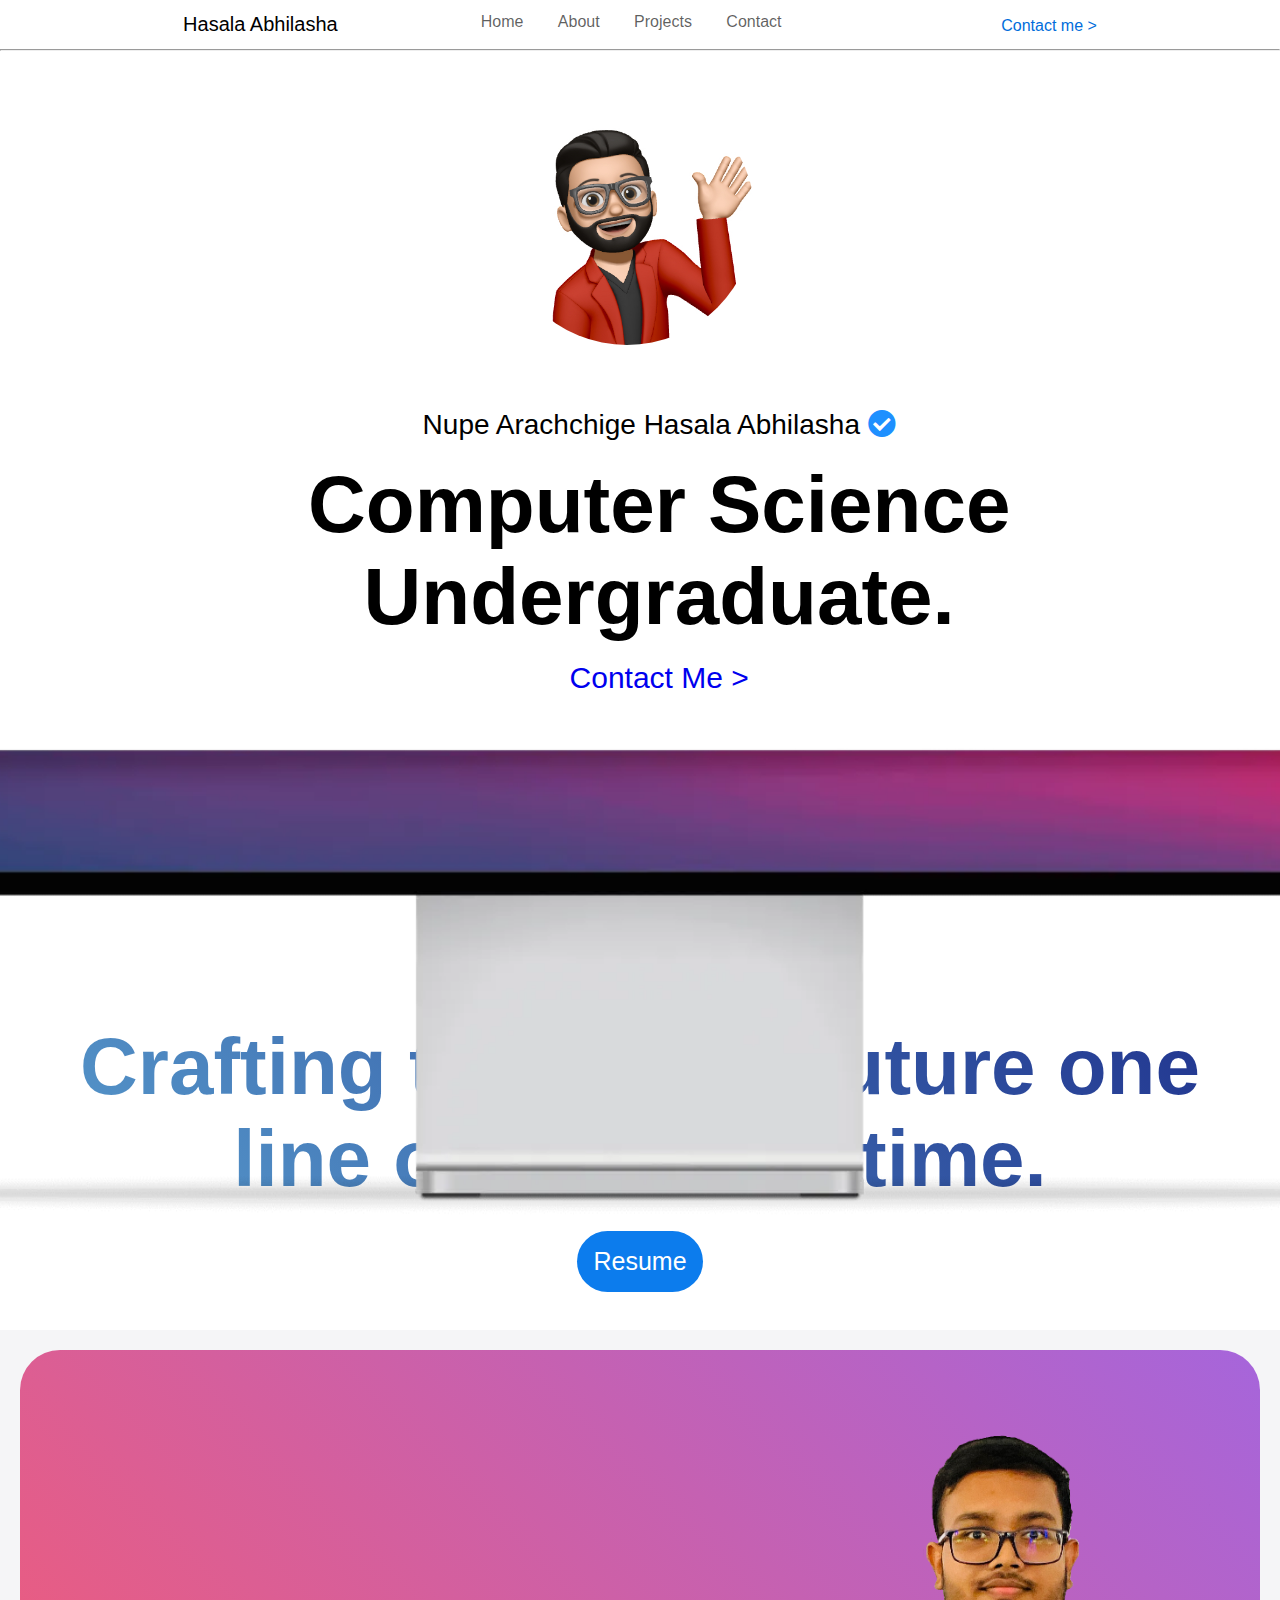
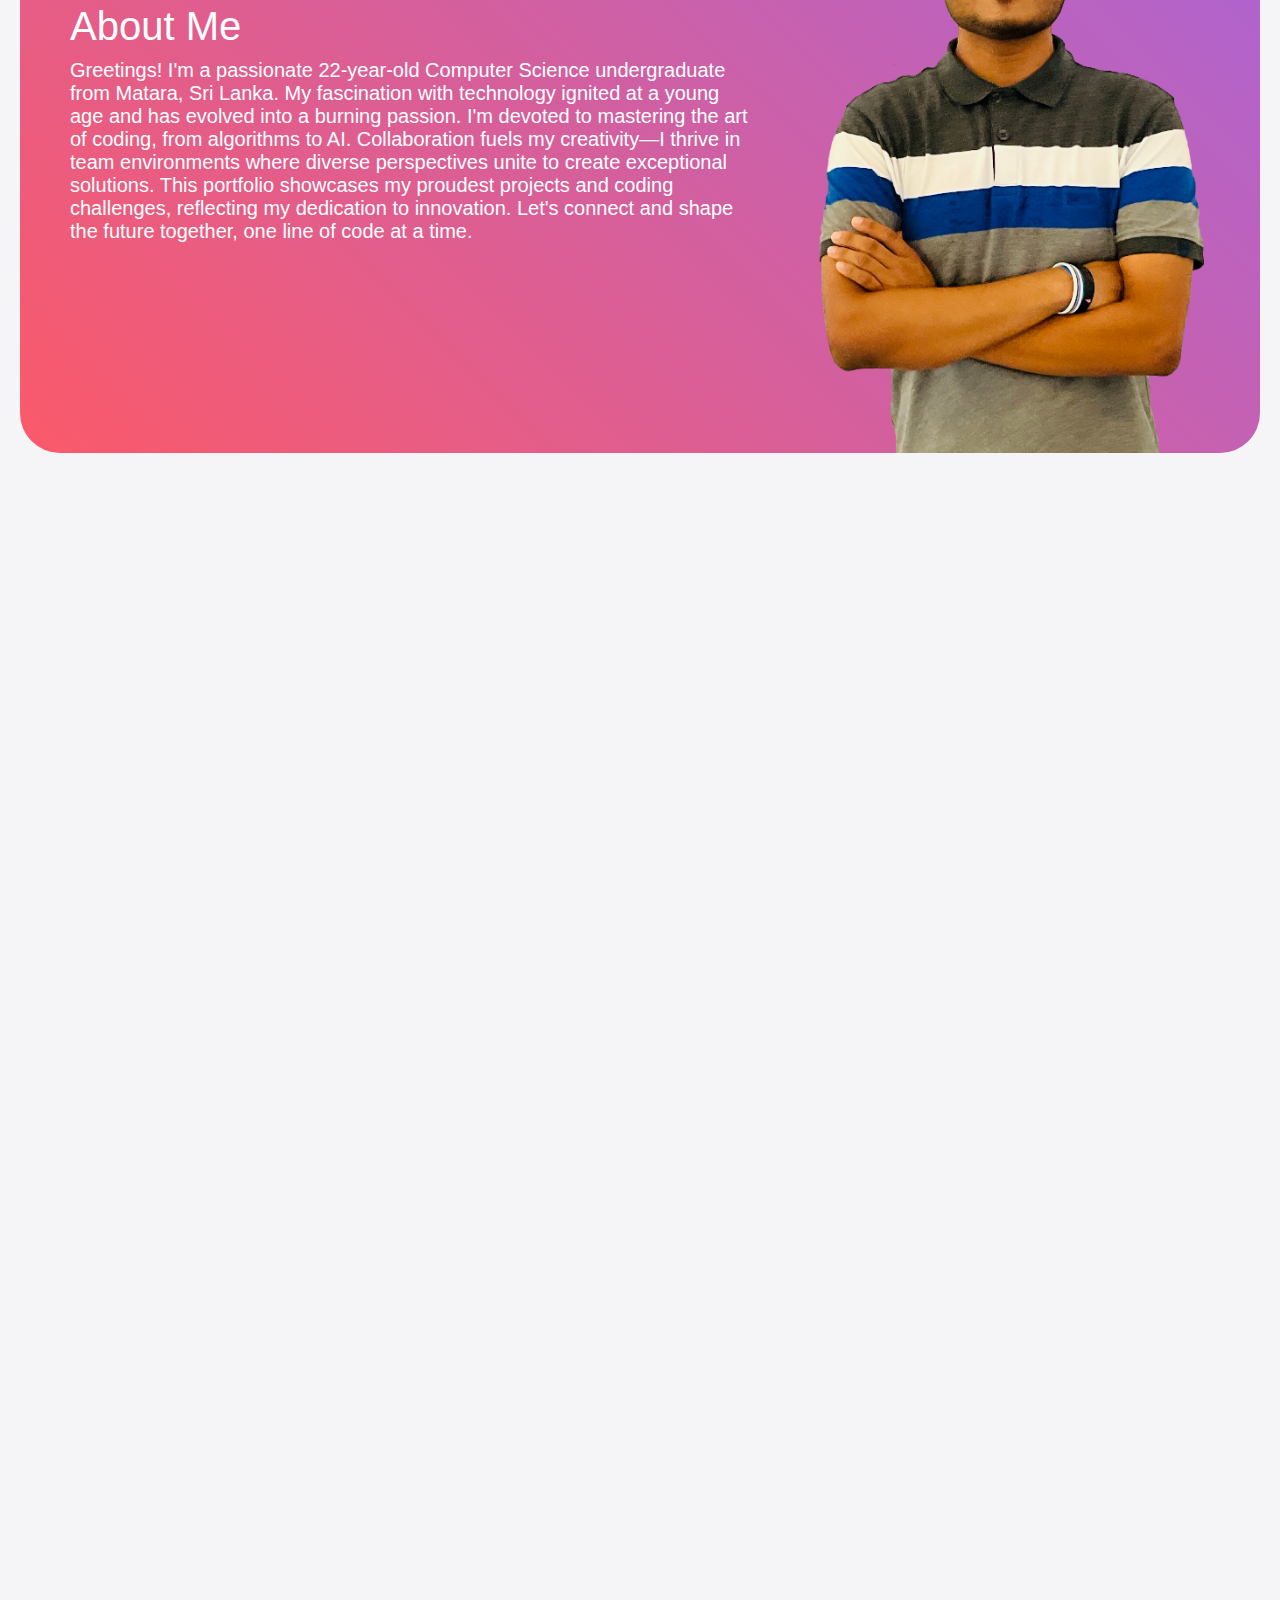
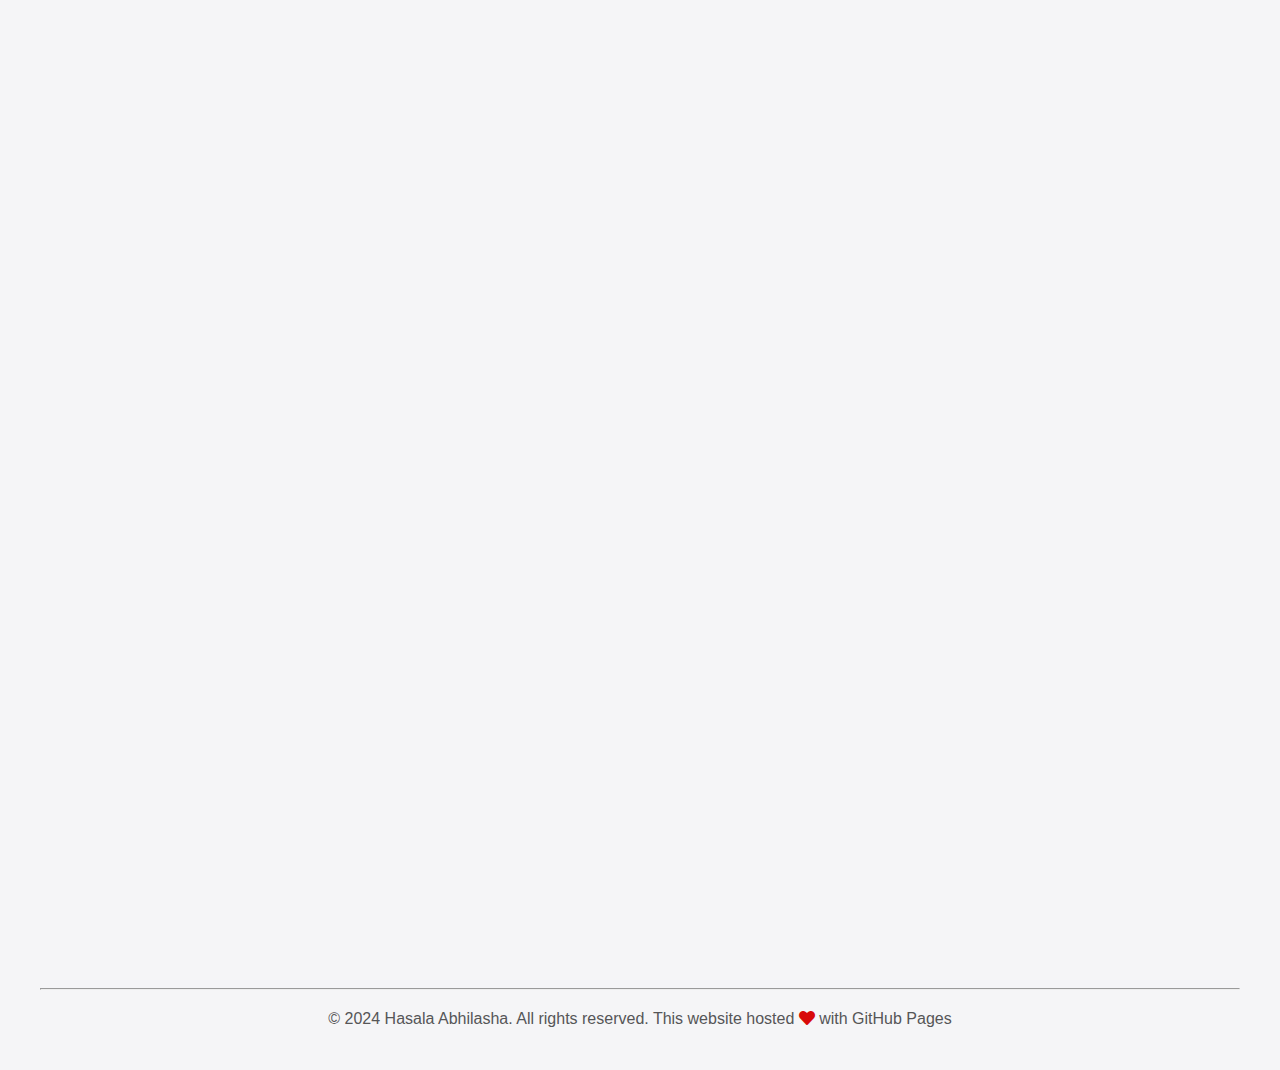
<file: index.html>
<!DOCTYPE html>
<html lang="en">
<head>
    <meta charset="UTF-8">
    <meta name="viewport" content="width=device-width, initial-scale=1.0">
    <title>Hasala Abhilasha</title>
    <link rel="stylesheet" href="css/home.css">
    <link rel="preconnect" href="https://fonts.googleapis.com">
    <link rel="preconnect" href="https://fonts.gstatic.com" crossorigin>
    <link href="https://fonts.googleapis.com/css2?family=Comfortaa&family=Lato:wght@100&family=Open+Sans&display=swap" rel="stylesheet">
    <link rel="stylesheet" href="css/fonts.css">
    <link rel="stylesheet" href="css/responsive.css">
    <link rel="stylesheet" href="https://cdnjs.cloudflare.com/ajax/libs/font-awesome/5.15.3/css/all.min.css">

</head>
<body>
  <div class="loading">
    <div class="spinner"></div>
  </div>
    <header>
        <h2>Hasala Abhilasha</h2>
        <nav>
            <ul>
                <li><a href="#">Home</a></li>
                <li><a href="#about-me">About</a></li>
                <li><a href="#projects">Projects</a></li>
                <li><a href="#contact">Contact</a></li>
            </ul>
        </nav>
        <a href="mailto:hello@hasalaabhilasha.me" style="text-decoration: none;"><p id="contact-me">Contact me ></p></a>
    </header>
    <hr>
    
    <main>
        <!-- hero section  -->

        <section id="hero">
            <div class="hero-container">
                <div class="hero-main">
                    <img src="assets/img/hero-image.jpeg" alt="hero image" class="hero-image gradient-glow-border">
                </div>
                <div class="hero-sub">
                    <p class="hero-name">Nupe Arachchige Hasala Abhilasha <i class="fas fa-check-circle" style="color: dodgerblue;"></i></p>
                    <br>
                    <p class="hero-title">Computer Science Undergraduate.</p>
                    <br>
                    <p class="hero-contact"><a href="mailto:hasala002@gmail.com" style="text-decoration: none;">Contact Me ></a></p>
                </div>
                <img src="assets/img/hero-background.png" alt="hero background image" class="zoom-image">
            </div>
            <div id="hero-text">
                <h1 id="hero-title" class="gradient-text-2">Crafting the digital future one line of code at a time.</h1>
            </div>
            <div class="resume-btn">
                <button id="hero-btn"><a href="assets/resume/Hasala Nupe Arachchige.pdf">Resume</a></button>
            </div>
        </section>

        <!-- about me -->
        <section id="about-me">
            <div class="about-me-container">
                <div class="about-me-grid-container">
                    <div class="about-me-grid-item">
                        <h1>About Me</h1>
                        <p id="about-me-description">Greetings! I'm a passionate 22-year-old Computer Science undergraduate from Matara, Sri Lanka. My fascination with technology ignited at a young age and has evolved into a burning passion. I'm devoted to mastering the art of coding, from algorithms to AI. Collaboration fuels my creativity—I thrive in team environments where diverse perspectives unite to create exceptional solutions. This portfolio showcases my proudest projects and coding challenges, reflecting my dedication to innovation. Let's connect and shape the future together, one line of code at a time.</p>
                    </div>
                    <div class="about-me-grid-item">
                      <img src="assets/img/hasala.PNG" alt="Hasala Abhilasha" class="project-img" id="about-me-img">
                    </div>
                  </div>
            </div>
        </section>

        <!-- skills section -->

        <section id="skills">

            <div class="skills-grid-container">
                <div class="skills-grid-item skills-chart-back">
              <div class="skill-title">
                <h4 class="gradient-text-2">Skills</h4>
            </div>
                        <div class="chart-container">
                            <div class="skill skill-1">
                              <div class="skill-name">HTML</div>
                              <div class="skill-level" style="width: 80%;">95%</div>
                            </div>
                            
                            <div class="skill skill-2">
                                <div class="skill-name">CSS</div>
                                <div class="skill-level" style="width: 80%;">90%</div>
                              </div>
    
                              <div class="skill skill-3">
                                <div class="skill-name">JavaScript</div>
                                <div class="skill-level" style="width: 80%;">70%</div>
                              </div>
    
                              <div class="skill skill-4">
                                <div class="skill-name">Python</div>
                                <div class="skill-level" style="width: 80%;">84%</div>
                              </div>
    
                              <div class="skill skill-5">
                                <div class="skill-name">Django</div>
                                <div class="skill-level" style="width: 80%;">88%</div>
                              </div>
    
                              <div class="skill skill-6">
                                <div class="skill-name">Java</div>
                                <div class="skill-level" style="width: 80%;">90%</div>
                              </div>
    
                              <div class="skill skill-7">
                                <div class="skill-name">Flutter</div>
                                <div class="skill-level" style="width: 80%;">80%</div>
                              </div>
    
                              <div class="skill skill-8">
                                <div class="skill-name">Git/GitHub</div>
                                <div class="skill-level" style="width: 80%;">98%</div>
                              </div>                   
                    </div>
                    
                </div>
                
                <div class="skills-grid-item" style="padding: 0px;">
                  <img src="assets/img/logo-art.png" alt="skills section logo art" class="skills-grid-img">
                  <br>
                  <br>
                  <br>
                  <br>
                  <p id="skills-image-description">Crafting skills, forging excellence.</p>
                  <br>
                  <br>
                  <br>
                  <br>
                </div>
              </div>
        </section>

        <!-- projects section -->

        <section id="projects">
            <h4 id="section-sub-title">Projects</h4>
            <h1 id="section-title">A small selection of my projects</h1>
        
        <div class="grid-container">
          <a href="#">
            <div class="grid-item">
              <img src="assets/img/projects/billpotha.png" alt="Project 1" class="project-img">
              <h3 class="">Bill Potha</h3>
              <p>An mobile application that can manage utility bills smartly</p>
              <img src="assets/img/tech stack/flutter-logo_drzj7u.png" class="tech-stack-logo" alt="">
              <img src="assets/img/tech stack/django-logo.png" class="tech-stack-logo" alt="">
            </div>
          </a>
          
          <a href="https://webspire.vercel.app/">
            <div class="grid-item">
              <img src="assets/img/projects/webspire.png" alt="Project 2" class="project-img">
              <h3 class="">WebSpire</h3>
              <p>An event website for IEEE Computer Society at IIT.</p>
              <img src="assets/img/tech stack/react.png" class="tech-stack-logo" alt="">
              <img src="assets/img/tech stack/css3-logo-png-transparent.png" class="tech-stack-logo" alt="">
            </div>
          </a>

          <a href="https://hasalaabhilasha.me/">
            <div class="grid-item">
              <img src="assets/img/projects/Portfolio Website.png" alt="Project 3" class="project-img">
              <h3 class="">Portfolio</h3>
              <p>This is that website.</p>
              <img src="assets/img/tech stack/HTML5_logo_and_wordmark.svg.png" class="tech-stack-logo" alt="">
              <img src="assets/img/tech stack/css3-logo-png-transparent.png" class="tech-stack-logo" alt="">
              <img src="assets/img/tech stack/JavaScript-logo.png" class="tech-stack-logo" alt="">
            </div>
          </a>

          <a href="#">
            <div class="grid-item">
              <img src="assets/img/projects/Text2Specs.png" alt="Project 4" class="project-img">
              <h3 class="">Text2Specs</h3>
              <p>A web app that can PC building specification sheets from a text prompt.</p>
              <img src="assets/img/tech stack/Python-logo-notext.svg.png" class="tech-stack-logo" alt="">
              <img src="assets/img/tech stack/django-logo.png" class="tech-stack-logo" alt="">
              <img src="assets/img/tech stack/HTML5_logo_and_wordmark.svg.png" class="tech-stack-logo" alt="">
              <img src="assets/img/tech stack/css3-logo-png-transparent.png" class="tech-stack-logo" alt="">
            </div>
          </a>
        </div>
        </section>

        <!-- testimonials -->

        <section id="testimonials">
            <h1 id="testimonials-section-title" class="gradient-text-1">Echoes of Excellence: Stories from Our Community.</h1>
            <div class="testimonial-slider">
                <div class="testimonial">
                    <img src="assets/img/testimonial/lanka.jpeg" alt="Lanka" class="testimonial-img">
                    <p style="font-weight: 300;">"His exceptional problem-solving skill swiftly untangled the complexities, leaving us astounded."</p>
                    <br>
                    <p style="font-weight: bold; margin-bottom: 20px;">Pasindu Lanka</p>
                    <p style="font-size: 16px; font-style: italic;">Software Engineer</p>
                    <p style="font-size: 16px; font-style: italic;">Metaroon Labs</p>
                </div>
        
                <div class="testimonial">
                    <img src="assets/img/hero-image.jpeg" alt="Test" class="testimonial-img">
                    <br>
                    <p style="font-weight: 300;">Lorem ipsum dolor sit amet, consectetur adipiscing elit.</p>
                    <br>
                    <cite>Peter Doe</cite>
                </div>
                <!-- Add more testimonials here -->
            </div>
            <div class="slider-controls">
                <button class="prev-button"><i class="fas fa-angle-left"></i></button>
                <button class="next-button"><i class="fas fa-angle-right"></i></button>
            </div>
        </section>

        <!-- blog -->
        <section id="blog">
            <h4 id="section-sub-title">Blog</h4>
            <h1 id="section-title">Words Crafted, Worlds Shared.</h1>
        
            <div class="blog-grid-container">
              <div class="blog-grid-item">
                <div class='sk-ww-medium-publication-feed' data-embed-id='184191'></div>
                <script src='https://widgets.sociablekit.com/medium-publication-feed/widget.js' async defer></script>
              </div> 
              <iframe src="https://androidwedakarayo.com/author/hasala" width="100%" height="440" frameborder="0" style="border-radius: 40px; border: 2px solid rgba(128, 128, 128, 0.401);"></iframe>

            </div>
        </section>

        <!-- tech talks -->
        <section id="tech-talks">
          <h4 id="section-sub-title">Community,</h4>
          <h1 id="section-title">Tech Talks.</h1>
          <div class="grid-container">
              <div class="grid-item">
                <img src="assets/img/tech talks/API 101.png" alt="Project 1" class="project-img">
                <h4 class="gradient-text-1">API 101 with Postman</h4>
                <p>I did a workshop for over 180 undergraduates organized by the IEEE Computer Society at IIT.</p>
              </div>
            
              <div class="grid-item">
                <img src="assets/img/tech talks/webspire-awareness.png" alt="Project 2" class="project-img">
                <h4 class="gradient-text-3">WebSpire Awareness Session</h4>
                <p>I did an awareness session for a WebSpire event about front-end web development. I have discussed the introduction to front-end web development and development environment preparation for React.</p>
              </div>
      </section>

        <!-- contact -->
        <section id="contact">
          <h4 id="section-sub-title">Hey,</h4>
          <h1 id="section-title">Talk to me.</h1>
          <div>
            <form action="https://api.web3forms.com/submit" method="POST">
              <input type="hidden" name="access_key" value="903537e8-ac57-489b-baee-9683dcaa6db5">
              <input type="text" name="name" placeholder="Your Name" required>
              <input type="email" name="email" placeholder="Your Email" required>
              <textarea name="message" placeholder="Your Message" required></textarea>
              <div class="h-captcha" data-captcha="true"></div>
              <input type="hidden" name="redirect" value="https://hasalaabhilasha.me/thankyou.html">
              <button type="submit">Send</button>
            </form>  
          </div>
        
          <script src="https://web3forms.com/client/script.js" async defer></script>
          
        </section>
    </main>
    
    <footer>
       <hr>
        <p>&copy; 2024 Hasala Abhilasha. All rights reserved. This website hosted <i class="fas fa-heart" style="color: rgb(216, 9, 9);"></i>
            with GitHub Pages</p>
    </footer>
    <script src="js/home.js"></script>
</body>
</html>
</file>
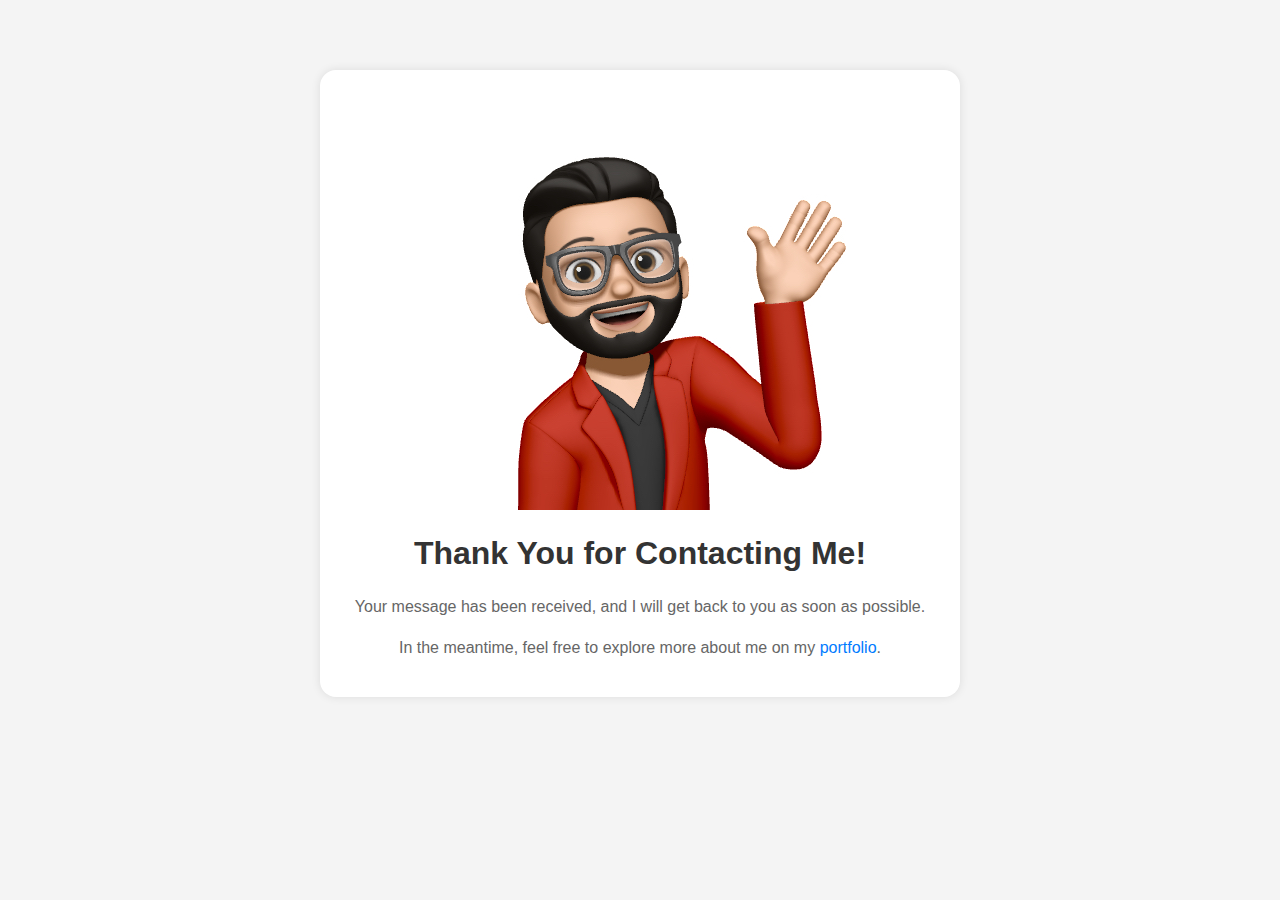
<file: thankyou.html>
<!DOCTYPE html>
<html lang="en">
<head>
    <meta charset="UTF-8">
    <meta name="viewport" content="width=device-width, initial-scale=1.0">
    <link rel="stylesheet" href="css/fonts.css">
    <title>Thank You for Contacting Me</title>
    <style>
        body {
            font-family: 'Inter', sans-serif;
            background-color: #f4f4f4;
            text-align: center;
            margin: 0;
            padding: 20px;
        }

        .container {
            max-width: 600px;
            margin: 50px auto;
            background-color: #fff;
            padding: 20px;
            border-radius: 16px;
            box-shadow: 0 0 10px rgba(0, 0, 0, 0.1);
        }

        h1 {
            color: #333;
        }

        p {
            color: #666;
            line-height: 1.6;
        }

        .thank-you-img {
            max-width: 80%;
            height: auto;
        }

        a {
            color: #007BFF;
            text-decoration: none;
        }

        a:hover {
            text-decoration: underline;
        }
    </style>
</head>
<body>
    <div class="container">
        <img src="assets/img/hero-image.jpeg" alt="Thank You" class="thank-you-img">
        <h1>Thank You for Contacting Me!</h1>
        <p>Your message has been received, and I will get back to you as soon as possible.</p>
        <p>In the meantime, feel free to explore more about me on my <a href="https://hasalaabhilasha.me" target="_blank">portfolio</a>.</p>
    </div>
</body>
</html>
</file>
<file: css/fonts.css>
@font-face {
    font-family: 'Inter';
    src: url('../assets/fonts/Inter-VariableFont_slnt\,wght.ttf') format('ttf'),
  }

    @font-face {
        font-family: 'SFPRODISPLAYMEDIUM';
        src: url('../assets/fonts/SFPRODISPLAYMEDIUM.OTF') format('OTF'),
    }

    @font-face {
        font-family: 'SFPRODISPLAYREGULAR';
        src: url('../assets/fonts/SFPRODISPLAYREGULAR.OTF') format('OTF'),
    }
  
  #section-title {
    font-family: 'SFPRODISPLAYREGULAR', sans-serif;
  }
</file>
<file: css/responsive.css>
/* responsiveness */
  /* Extra small devices (phones, 600px and down) */
  @media only screen and (max-width: 600px) {
    
    html, body{
        max-width: 100%;
        overflow-x: hidden;
    }

    body {
        display: block;
    }
    
    /* header  */
    nav {
        display: none;
    }

    /* hero section */
    #hero {
        padding: 8vw;
    }

    .zoom-image {
        display: none;
    }


    #hero h1 {
        font-size: 40px;
    }

    #hero-text h2 {
        display: none;
    }

    .hero-image {
        position: static;
        width: 200px;
        margin-top: 20px;
    }

    .hero-name {
        position: static;
        margin-top: 20px;
        font-size: 28px;
    }

    .hero-title {
        display: none;
    }

    .hero-main {
        position: static;
    }

    .hero-contact {
        display: none;
    }

    .hero-sub {
        position: static;
        text-align: center;
    }


    /* about-me  */
    .about-me-grid-container {
        grid-template-columns: auto;
      }

      .about-me-container h1 {
        margin-top: 10%;
      }

      .about-me-grid-item img {
        display: none;
      }
    
    /* projects */
    #projects {
        padding-top: 10px;
    }
    
    #section-title {
        margin-left: 0vw;
        font-size: 60px;
        width: 100%;
        padding: 4vw;
    }
    
    #section-sub-title, form {
        margin-left: 0vw;
        font-size: 30px;
        padding: 4vw;
    }

    form {
      width: 90%;
      margin: 0px 0px 0px 15px;
    }
    
    .grid-container {
        grid-template-columns: auto;
        padding: 4vw;
      }

      /* skills */

  .skills-grid-container {
    grid-template-columns: auto;
    padding: 4vw;
  }
  .skills-grid-item {
    padding: 0vw;
    font-size: 20px;
    text-align: center;
    font-family: 'Inter', sans-serif;
    transition: all 0.3s ease-in-out;
  }


  .chart-container {
    font-size: 10px;
    margin: 0 auto;
    padding-left: 10vw;
    padding-bottom: 15vw;
    max-width: 50vw;
  }

  .skill {
    max-width: 50vw;
  }

  .skill-1 {
    width: 47.5vw;
  }

  .skill-2 {
    width: 45vw;
  }

  .skill-3 {
    width: 35vw;
  }

  .skill-4 {
    width: 42vw;
  }

  .skill-5 {
    width: 44vw;
  }

  .skill-6 {
    width: 45vw;
  }

  .skill-7 {
    width: 40vw;
  }

  .skill-8 {
    width: 49vw;
  }

  /* testimonials */

  .testimonial {
    height: 300px;
    padding: 40px 20px;
    margin: 20px 10px;
}

/* blog  */
.blog-grid-item {
    padding: 0px;
  }

  .blog-grid-container {
    padding: 20px;
  }

  }
  
  
  /* Small devices (portrait tablets and large phones, 600px and up) */
  @media only screen and (min-width: 600px) {
    body {
        display: block;
    }

  }
  
  /* Medium devices (landscape tablets, 768px and up) */
  @media only screen and (min-width: 768px) {

  }

  /* Medium devices (landscape tablets, 768px and up) */
  @media only screen and (min-width: 601px) {
    nav {
        display: none;
    }

    .hero-sub {
        padding-top: 2vw;
        padding-left: 0vw;
      }

      .hero-image {
        width: 24vw;
      }

      .hero-title {
        font-size: 60px;
      }
    .about-me-grid-container {
        grid-template-columns: auto;
      }

      .about-me-grid-item {
        text-align: center;
      }

      .skills-grid-container {
        grid-template-columns: auto;
      }
    
      .about-me-container h1 {
        margin-top: 10%;
      }
    
      .chart-container {
        padding-left: 28vw;
        padding-bottom: 10vw;
        max-width: 50vw;
      }

      .skill-title {
        padding-top: 12vw;
      }

      .grid-container {
        grid-template-columns: auto auto ;
      }

      .testimonial {
        height: min-content;
    }


  } 
  
  /* Large devices (laptops/desktops, 992px and up) */
  @media only screen and (min-width: 1000px) {
    nav {
        display: block;
    }
    .skills-grid-container {
        grid-template-columns: auto auto;
      }

      .chart-container {
        padding-left: 8vw;
        padding-bottom: 10vw;
        max-width: 50vw;
      }

      .about-me-grid-item {
        text-align: left;
      }

      .hero-sub {
        padding-top: 2vw;
        padding-left: 0vw;
      }

      .hero-image {
        width: 24vw;
      }

      .hero-title {
        font-size: 60px;
      }

      #testimonials-section-title {
        padding: 8vw 20vw 4vw 20vw;
        font-size: 80px;
      }
  }
  @media only screen and (min-width: 1200px) {
    .grid-container {
        grid-template-columns: auto auto auto auto;
      }

      .testimonial {
        height: 20vw;
    }

    .about-me-grid-container {
        grid-template-columns: auto auto;
      }

      .about-me-container h1 {
        margin-top: 30%;
      }

      .hero-sub {
        padding-top: 1vw;
        padding-left: 0vw;
      }

      .hero-image {
        width: 20vw;
      }

      .hero-title {
        font-size: 80px;
      }

      
  } 

  @media only screen and (min-width: 1500px) {
      .chart-container {
        padding-left: 10vw;
      }

      .hero-sub {
        padding-left: 7vw;
        padding-top: 2vw;
      }
      
      .hero-image {
        width: 24vw;
      }
  } 
  
  /* Extra large devices (large laptops and desktops, 1200px and up) */
  @media only screen and (min-width: 1900px) {  
      .hero-sub {
        padding-left: 13vw;
        padding-top: 2vw;
      }

      .hero-image {
        width: 24vw;
      }

      .chart-container {
        padding-left: 13vw;
        padding-bottom: 10vw;
        max-width: 50vw;
      }

      .about-me-grid-item {
        text-align: left;
      }

      #about-me-description {
        font-size: 30px;
      }

      .about-me-container h1 {
        margin-top: 16%;
      }

      .testimonial {
        height: 13vw;
        
    }

    #testimonials-section-title {
        padding: 8vw 20vw 4vw 20vw;
        font-size: 80px;
      }

      header h2 {
        margin-right: 8vw;
        font-family: 'SFPRODISPLAYREGULAR', sans-serif;
        font-size: 20px;
        font-weight: 490;
    }
    
    #contact-me {
        color: #016ddb;
        padding-left: 10vw;
        padding-top: 4px;
    }



  }

  @media only screen and (min-width: 3000px) {  
    
    nav a {
        text-decoration: none;
        color: #000000a1;
        padding: 0px 10px;
        margin: 0 5px;
        border-radius: 5px;
        transition: all 0.3s ease-in-out;
        font-size: 35px;
    }
    
    nav a:hover {
        color: #000000db;
    }
    
    #contact-me {
        color: #016ddb;
        padding-left: 16vw;
        padding-top: 4px;
        font-size: 35px;
    }

    #hero {
        background-color: #fff;
        text-align: center;
        padding: 3vw;
        padding-top: 10vw;
    }

    .hero-sub {
      padding-left: 20vw;
      padding-top: 2vw;
    }

    .hero-image {
      width: 24vw;
    }

    .hero-name {
        font-size: 40px;
    }

    .hero-title {
        font-size: 100px;
    }

    .chart-container {
        font-size: 40px;
      padding-left: 16vw;
      padding-bottom: 10vw;
      max-width: 50vw;
    }

    .about-me-grid-item {
      text-align: left;
    }

    #about-me-description {
      font-size: 30px;
    }

    .about-me-container h1 {
      margin-top: 16%;
    }

    .testimonial {
      height: 13vw;
      
  }

  #testimonials-section-title {
      padding: 8vw 20vw 4vw 20vw;
      font-size: 80px;
    }

    header h2 {
      font-size: 40px;
      font-weight: 490;
  }

  .gradient-text-2 {
    font-size: 60px;
  }
  

}
</file>
<file: css/home.css>
/* Reset some default browser styles */
body, h1, h2, h3, h4, p, ul, li, hr, section, img{
    margin: 0;
    padding: 0;
}
/* Style for the loading animation */
.loading {
  display: flex;
  justify-content: center;
  align-items: center;
  position: fixed;
  top: 0;
  left: 0;
  width: 100%;
  height: 100%;
  background-color: rgba(255, 255, 255);
  z-index: 9999;
}

/* Style for the loading spinner */
.loading .spinner {
  border: 4px solid rgba(0, 0, 0, 0.3);
  border-top: 4px solid #000;
  border-radius: 50%;
  width: 40px;
  height: 40px;
  animation: spin 1s linear infinite;
}

/* Keyframes for the spinning animation */
@keyframes spin {
  0% { transform: rotate(0deg); }
  100% { transform: rotate(360deg); }
}


html {
    scroll-behavior: smooth;
}

html, body{
    max-width: 100%;
    overflow-x: hidden;
}

body {
    background-color: #f5f5f7;
    font-family: 'Inter', sans-serif;
    display: none;
}

/* header  */

li {
    display: inline-block;
}

header {
    text-align: center;
    display: flex;
    flex-direction: row;
    justify-content: center;
    padding: 13px;
    background-color: #fff;
    position: relative;
    z-index: 2;
}

nav {
    list-style: none;
    vertical-align: middle;

}

nav a {
    text-decoration: none;
    color: #000000a1;
    padding: 0px 10px;
    margin: 0 5px;
    border-radius: 5px;
    transition: all 0.3s ease-in-out;
    font-size: 16px;
}

nav a:hover {
    color: #000000db;
}

header h2 {
    margin-right: 10vw;
    font-family: 'SFPRODISPLAYREGULAR', sans-serif;
    font-size: 20px;
    font-weight: 490;
}

#contact-me {
    color: #016ddb;
    padding-left: 16vw;
    padding-top: 4px;
}

/* hero section */
#hero {
    background-color: #fff;
    text-align: center;
    padding: 3vw;
}

.zoom-image {
    width: 100%;
    height: auto;
    position: relative;
    overflow: hidden;
    display: none;
    z-index: 1;
  }


#hero h1 {
    font-size: 80px;
    font-family: 'SFPRODISPLAYREGULAR', sans-serif;
    font-weight: 600;
    margin-top: 2vw;
    margin-bottom: 2vw;
}

#hero-text h2 {
    display: none;
}

#hero-btn {
    background-color: #0c7ced;
    color: #fff;
    border: none;
    font-size: 25px;
    border-radius: 40px;
    padding: 16px;
}

#hero-btn a {
    text-decoration: none;
    color: #fff;
}

#hero-btn a:visited {
    color: #fff;
}

.resume-btn {
    text-align: center;
}

.hero-image {
    position: absolute;
    width: 300px;
    border-radius: 100%;
    top: 0;
    z-index: 3;
  }

  .hero-name {
    position: relative;
    z-index: 4;
    margin-top: 24vw;
    font-size: 28px;
    font-weight: 500;
  }

  .hero-title {
    font-size: 80px;
    font-weight: 600;
  }

  .hero-main {
    position: absolute;
    left: 39%;
    text-align: center;
  }

  .hero-contact {
    color: #016ddb;
    font-size: 30px;
  }

  .hero-sub {
    position: absolute;
    text-align: center;
  }

  @keyframes glow {
    0%, 100% {
      box-shadow: 0 0 20px rgba(192, 80, 207, 0.8), 0 0 40px rgba(192, 80, 207, 0.6), 0 0 80px rgba(192, 80, 207, 0.4);
    }
    50% {
      box-shadow: 0 0 20px rgba(192, 80, 207, 0.6), 0 0 30px rgba(192, 80, 207, 0.4), 0 0 40px rgba(192, 80, 207, 0.2);
    }
  }
  
  .gradient-glow-border {
    background: linear-gradient(45deg, #c050cf, #fb7d65);
    animation: glow 3s infinite;
  }

  /* about me  */
  .about-me-container {
    color: #fff;
    margin: 20px;
    border-radius: 40px;
    padding: 40px 40px 0px 40px;
    background: linear-gradient(45deg, #fb5a6a, #a665db);
  }

  .about-me-container h1 {
    margin-top: 30%;
    font-size: 40px;
    font-weight: 490;

  }

  .about-me-grid-container {
    background-color: #ffffff00;
    display: grid;
    grid-template-columns: auto auto;
    grid-gap: 40px;
  }
  .about-me-grid-item {
    padding: 10px;
    font-size: 30px;
    text-align: left;
    font-family: 'Inter', sans-serif;
    transition: all 0.3s ease-in-out;
  }

  .about-me-grid-item p {
    font-weight: 200;
    font-size: 20px;
    padding: 10px 0px 10px 0px;
  }

  #about-me-img {
    width: 400px;
    height: 100%;
  }


  /* skills section  */

  .skills-grid-container {
    display: grid;
    grid-template-columns: auto auto;
    grid-gap: 40px;
    padding: 40px;
    row-gap: 40px;
  }
  .skills-grid-item {
    background-color: #fff;
    border-radius: 40px;
    padding: 20px;
    font-size: 30px;
    text-align: center;
    font-family: 'Inter', sans-serif;
    transition: all 0.3s ease-in-out;
    min-width: 40vw;
  }

  .skills-grid-img {
    border-radius: 40px;
    width: 100%;
  }

  .chart-container {
    font-size: 20px;
    width: 100%; /* Adjust to your preference */
    margin: 0 auto;
    padding-left: 40px;
  }
  
  .skill {
    margin: 10px 0;
  }

  .skill-1 {
    width: 300px;
  }

  .skill-2 {
    width: 280px;
  }

  .skill-3 {
    width: 200px;
  }

  .skill-4 {
    width: 250px;
  }

  .skill-5 {
    width: 260px;
  }

  .skill-6 {
    width: 280px;
  }

  .skill-7 {
    width: 220px;
  }

  .skill-8 {
    width: 310px;
  }

  
  .skill-name {
    display: flex;
    font-weight: 400;
  }
  
  .skill-level {
    border-radius: 40px;
    background: linear-gradient(45deg, #20338e, #589ccd);
    color: white;
    padding: 5px;
    text-align: right;
  }

  #skills-image-description {
    font-weight: 600;
    font-size: 35px;
  }

  .skill-title {
    font-size: 16px;
    text-align: center;
    padding-top: 100px;
  }

  .skills-chart-back {
    background-image: url('../assets/img/skills-background.png');
    background-size: cover;
    background-position: center;
  }
/* projects section */

#projects {
    padding-top: 100px;
}

#section-title {
    text-align: left;
    margin-top: 20px;
    margin-bottom: 20px;
    margin-left: 20vw;
    font-size: 80px;
    font-family: 'Inter', sans-serif;
    font-weight: 600;
    width: 700px;
}

#section-sub-title {
    text-align: left;
    margin-top: 20px;
    margin-bottom: 20px;
    margin-left: 21vw;
    font-size: 30px;
    font-weight: 490;
    font-family: 'Inter', sans-serif;
    color: #565657;
}

.grid-container {
    display: grid;
    grid-template-columns: auto auto auto auto;
    grid-gap: 40px;
    padding: 40px;
    row-gap: 40px;
  }
  .grid-item {
    background-color: #fff;
    border-radius: 40px;
    padding: 20px;
    font-size: 30px;
    text-align: center;
    font-family: 'Inter', sans-serif;
    transition: all 0.3s ease-in-out;
    border: 2px solid #ffffff;
  }

  .grid-item:hover {
    /* font-size: 40px; */
    /* background-color: #9f9b9b2a; */
    border: 2px solid #0c7ced;
  }

  .grid-container a {
    color: #000;
    text-decoration: none;
  }

  .grid-container a:visited {
    color: #000;
  }

  .grid-item p {
    color: #565657;
    font-size: 16px;
    padding: 10px 0px 10px 0px;
  }

  .grid-item p:hover {
    color: #000;
  }

  .project-img {
    background-repeat: no-repeat;
    background-size: cover;
    background-position: center;
    width: 100%;
    min-width: 200px;
    border-radius: 40px;
    margin-top: 10px;
  }

  .tech-stack-logo {
    width: 40px;
    height: 40px;
    background-color: #fff;
    margin: 0px 10px;
    display: inline;
  }

  .gradient-text-1 {
    font-size: 36px;
    font-weight: bold;
    position: relative;
    display: inline-block;
    background: linear-gradient(45deg, #c050cf, #fb7d65);
    background-clip: text;
    -webkit-background-clip: text;
    color: transparent;
  }

  .gradient-text-1::after {
    content: attr(data-text);
    position: absolute;
    top: 0;
    left: 0;
    color: #fff;
    z-index: -1;
  }

  .gradient-text-2 {
    font-size: 36px;
    font-weight: bold;
    position: relative;
    display: inline-block;
    background: linear-gradient(45deg, #589ccd, #20338e);
    background-clip: text;
    -webkit-background-clip: text;
    color: transparent;
  }

  .gradient-text-2::after {
    content: attr(data-text);
    position: absolute;
    top: 0;
    left: 0;
    color: #fff;
    z-index: -1;
  }

  .gradient-text-3 {
    font-size: 36px;
    font-weight: bold;
    position: relative;
    display: inline-block;
    background: linear-gradient(45deg, #33adb2, #49d374);
    background-clip: text;
    -webkit-background-clip: text;
    color: transparent;
  }

  .gradient-text-3::after {
    content: attr(data-text);
    position: absolute;
    top: 0;
    left: 0;
    color: #fff;
    z-index: -1;
  }
  /* testmonials */
  #testimonials-section-title {
    padding: 8vw 20vw 0vw 20vw;
    font-size: 44px;
  }

  .testimonial-slider {
    width: 80%;
    margin: 0 auto;
    overflow: hidden;
    }

    .testimonial {
        height: 20vw;
        display: none;
        padding: 40px 10px;
        text-align: center;
        color: #565657;
        font-size: 16px;
        border-radius: 40px;
        background-color: #fff;
        opacity: 0;
        transition: opacity 0.5s ease-in-out;
        border: 0px solid;
        box-shadow: 5px 10px 8px #888888;
        margin: 20px 20vw;
    }

    .testimonial-img {
        width: 100px;
        border-radius: 100%;
        margin-bottom: 2vw;
    }

    .testimonial.active {
        display: block;
        opacity: 1;
    }

    .slider-controls {
        text-align: center;
        margin-top: 10px;
        margin-bottom: 40px;
    }

    .slider-controls button {
        border-style: none;
        font-size: 30px;
        border-radius: 100%;
        color: #000;
        background-color: #fff;
        padding: 10px 20px;
    }




  /* blog */
  .blog-grid-container {
    display: grid;
    grid-template-columns: auto;
    grid-gap: 40px;
    padding: 40px;
    row-gap: 40px;
  }
  .blog-grid-item {
    background-color: #fff;
    border-radius: 40px;
    padding: 20px;
    font-size: 30px;
    text-align: center;
    font-family: 'Inter', sans-serif;
    transition: all 0.3s ease-in-out;
  }

  /* footer  */
  footer {
    text-align: center;
    padding: 40px;
    color: #565657;
    font-weight: 200;
  }

  footer p {
    padding: 20px 0px 0px 0px;
  }

  /* lazy loading  */

  /* Set a default style for sections */
section {
    opacity: 0; /* Initially hide the sections */
    transform: translateY(50px); /* Optionally, move sections down a bit */
    transition: opacity 0.5s, transform 0.5s;
  }
  
  /* Class to trigger lazy loading effect */
  .lazy-load {
    opacity: 1;
    transform: translateY(0);
  }



  /* form css */

  form {
    background-color: #fff;
    padding: 20px;
    border-radius: 16px;
    box-shadow: 0 0 10px rgba(0, 0, 0, 0.1);
    max-width: 400px;
    width: 100%;
    box-sizing: border-box;

    text-align: left;
    margin-top: 20px;
    margin-bottom: 20px;
    margin-left: 21vw;
    font-size: 30px;
    font-weight: 490;
    font-family: 'Inter', sans-serif;
    color: #565657;
    text-align: center;
}

input,
textarea {
    width: 100%;
    padding: 10px;
    margin-bottom: 15px;
    box-sizing: border-box;
    border: 1px solid #ccc;
    border-radius: 16px;
    font-size: 16px;
}

button {
    background-color: #0c7ced;
    color: #fff;
    padding: 10px 15px;
    border: none;
    border-radius: 16px;
    cursor: pointer;
    font-size: 16px;
}

button:hover {
    background-color: #0c7ced76;
}

.h-captcha {
    margin-bottom: 15px;
    border-radius: 16px;
}

/* tech talks */

.tech-talks-slider {
  width: 80%;
  margin: 0 auto;
  overflow: hidden;
  }

  .tech-talk {
      height: 20vw;
      display: none;
      padding: 40px 10px;
      text-align: center;
      color: #565657;
      font-size: 16px;
      border-radius: 40px;
      background-color: #fff;
      opacity: 0;
      transition: opacity 0.5s ease-in-out;
      border: 0px solid;
      box-shadow: 5px 10px 8px #888888;
      margin: 20px 20vw;
  }

  .tech-talk-img {
      width: 100px;
      border-radius: 100%;
      margin-bottom: 2vw;
  }

  .tech-talk.active {
      display: block;
      opacity: 1;
  }
</file>
